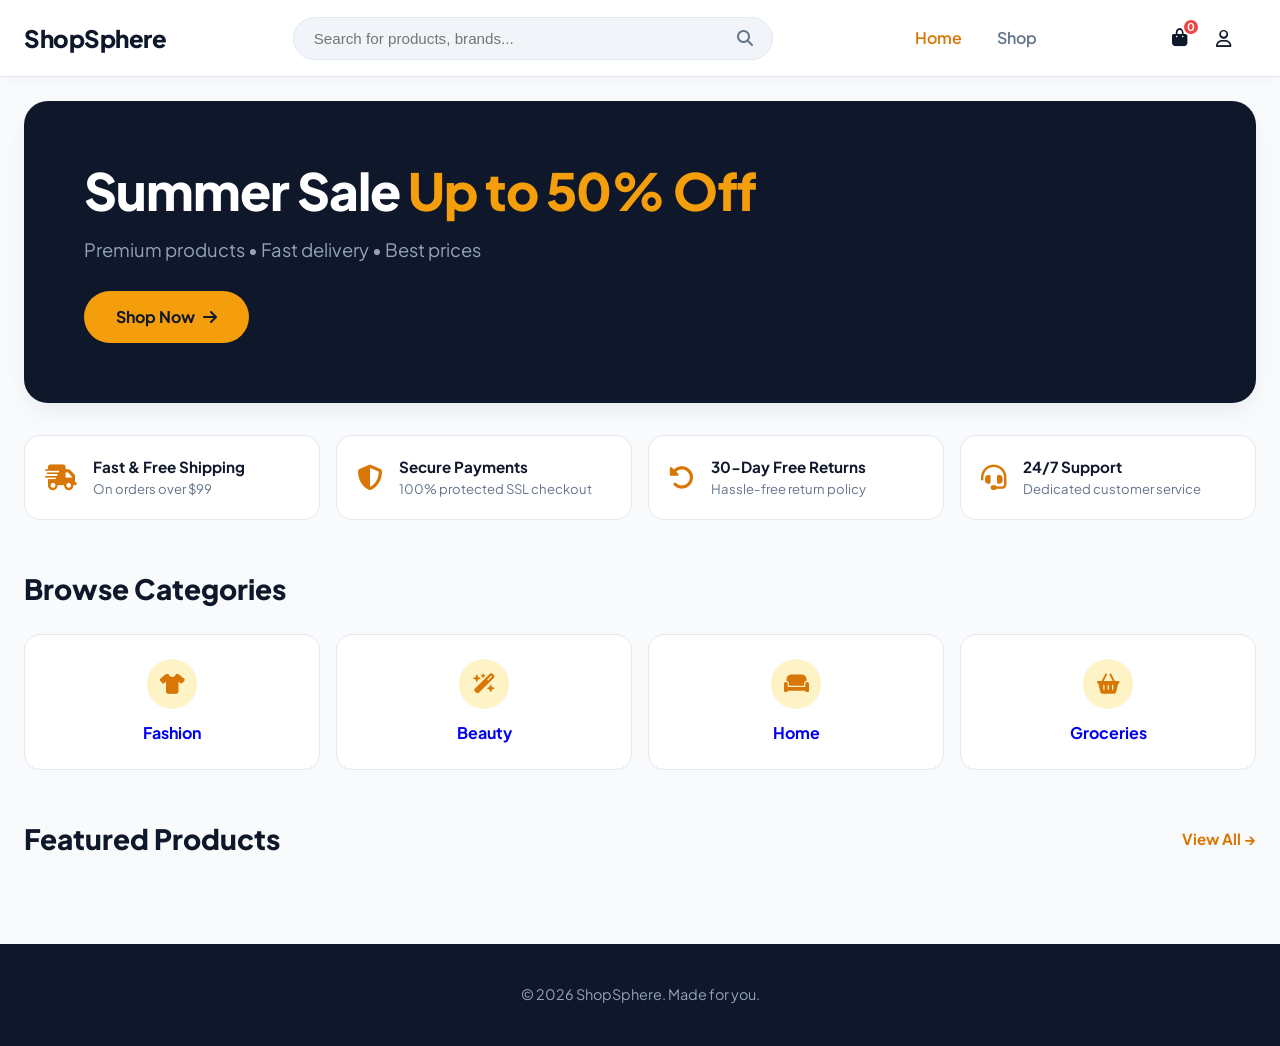
<file: API store/index.html>
<!DOCTYPE html>
<html lang="en">

<head>
    <meta charset="UTF-8">
    <meta name="viewport" content="width=device-width, initial-scale=1.0">
    <title>ShopSphere - Premium Store</title>
    <link rel="stylesheet" href="api.css">
    <link rel="stylesheet" href="https://cdnjs.cloudflare.com/ajax/libs/font-awesome/6.6.0/css/all.min.css">
</head>

<body>

    <!-- NAVBAR -->
    <nav class="navbar">
        <div class="nav-container">
            <div class="logo">
                <!-- <span class="logo-icon"><i class="fa-solid fa-bolt"></i></span> -->
                <span>ShopSphere</span>
            </div>

            <div class="search-bar">
                <input type="text" placeholder="Search for products, brands...">
                <i class="fa-solid fa-magnifying-glass"></i>
            </div>

            <div class="nav-menu">
                <a href="api.html" class="active">Home</a>
                <a href="view.html">Shop</a>
            </div>

            <div class="nav-icons">
                <div class="icon cart">
                    <i class="fa-solid fa-bag-shopping"></i>
                    <span class="cart-count">0</span>
                </div>
                <i style="margin-top: 23px;" class="fa-regular fa-user icon"></i>
            </div>
        </div>
    </nav>

    <!-- HERO -->
    <header class="hero">
        <div class="hero-content">
            <!-- <span class="hero-tag"><i class="fa-solid fa-fire"></i> Summer Collection</span> -->
            <h1>Summer Sale <span class="highlight">Up to 50% Off</span></h1>
            <p>Premium products • Fast delivery • Best prices</p>
            <a style="text-decoration: none;" href="view.html" class="cta-btn">Shop Now <i class="fa-solid fa-arrow-right"></i></a>
        </div>
    </header>

    <!-- FEATURES BAR -->
    <section class="features">
        <div class="feature-item">
            <i class="fa-solid fa-truck-fast"></i>
            <div>
                <h4>Fast & Free Shipping</h4>
                <p>On orders over $99</p>
            </div>
        </div>
        <div class="feature-item">
            <i class="fa-solid fa-shield-halved"></i>
            <div>
                <h4>Secure Payments</h4>
                <p>100% protected SSL checkout</p>
            </div>
        </div>
        <div class="feature-item">
            <i class="fa-solid fa-rotate-left"></i>
            <div>
                <h4>30-Day Free Returns</h4>
                <p>Hassle-free return policy</p>
            </div>
        </div>
        <div class="feature-item">
            <i class="fa-solid fa-headset"></i>
            <div>
                <h4>24/7 Support</h4>
                <p>Dedicated customer service</p>
            </div>
        </div>
    </section>

    <!-- CATEGORIES -->
    <section class="categories">
        <h2>Browse Categories</h2>
        <a style="text-decoration: none;" href="view.html" class="cat-grid">
            <div class="cat-card">
                <div class="cat-icon-wrapper"><i class="fa-solid fa-shirt"></i></div>
                <span>Fashion</span>
            </div>
            <div class="cat-card">
                <div class="cat-icon-wrapper"><i class="fa-solid fa-wand-magic-sparkles"></i></div>
                <span>Beauty</span>
            </div>
            <div class="cat-card">
                <div class="cat-icon-wrapper"><i class="fa-solid fa-couch"></i></div>
                <span>Home</span>
            </div>
            <div class="cat-card">
                <div class="cat-icon-wrapper"><i class="fa-solid fa-basket-shopping"></i></div>
                <span>Groceries</span>
            </div>
        </a>
    </section>

    <!-- PRODUCTS (EXACT ORIGINAL HTML, IDS, AND CLASSES PRESERVED) -->
    <section id="shop" class="products">
        <div class="section-header">
            <h2>Featured Products</h2>
            <a href="view.html" class="view-all">View All →</a>
        </div>

        <div id="grid" class="product-grid">
            <!-- <div class="product-card">
                <img src="https://picsum.photos/id/20/400/400" alt="">
                <div class="product-info">
                    <h3>Apple iPhone 15 Pro</h3>   <h4>Category</h4> <br>
                      <h6>Lorem, ipsum dolor sit amet consectetur adipisicing elit. Optio voluptatem explicabo odit sit eveniet quos blanditiis unde</h6>
                    <br>
                    <p class="price">$1,299</p>
                    <button class="add-to-cart">Add to Cart</button>
                </div>
            </div>

            <div class="product-card">
                <img src="https://picsum.photos/id/201/400/400" alt="">
                <div class="product-info">
                    <h3>MacBook Air M3</h3>   <h4>Category</h4> <br>
                      <h6>Lorem, ipsum dolor sit amet consectetur adipisicing elit. Optio voluptatem explicabo odit sit eveniet quos blanditiis unde</h6>
                    <br>
                    <p class="price">$1,499</p>
                    <button class="add-to-cart">Add to Cart</button>
                </div>
            </div>

            <div class="product-card">
                <img src="https://picsum.photos/id/106/400/400" alt="">
                <div class="product-info">
                    <h3>Dior Sauvage Elixir</h3>    <h4>Category</h4> <br>
                    <h6>Lorem, ipsum dolor sit amet consectetur adipisicing elit. Optio voluptatem explicabo odit sit eveniet quos blanditiis unde</h6>
                    <br>
                    <p class="price">$145</p>
                    <button class="add-to-cart">Add to Cart</button>
                </div>
            </div>

            <div class="product-card">
                <img src="https://picsum.photos/id/180/400/400" alt="">
                <div class="product-info">
                    <h3>The Ordinary Serum</h3>   <h4>Category</h4> <br>
                      <h6>Lorem, ipsum dolor sit amet consectetur adipisicing elit. Optio voluptatem explicabo odit sit eveniet quos blanditiis unde</h6>
                    <br>
                    <p class="price">$18.90</p>
                    <button class="add-to-cart">Add to Cart</button>
                </div>
            </div> -->
        </div>
    </section>

    <!-- FOOTER -->
    <footer>
        <div class="footer-content">
            <p>&copy; 2026 ShopSphere. Made for you.</p>
        </div>
    </footer>

    <script src="api.js"></script>
</body>

</html>
</file>
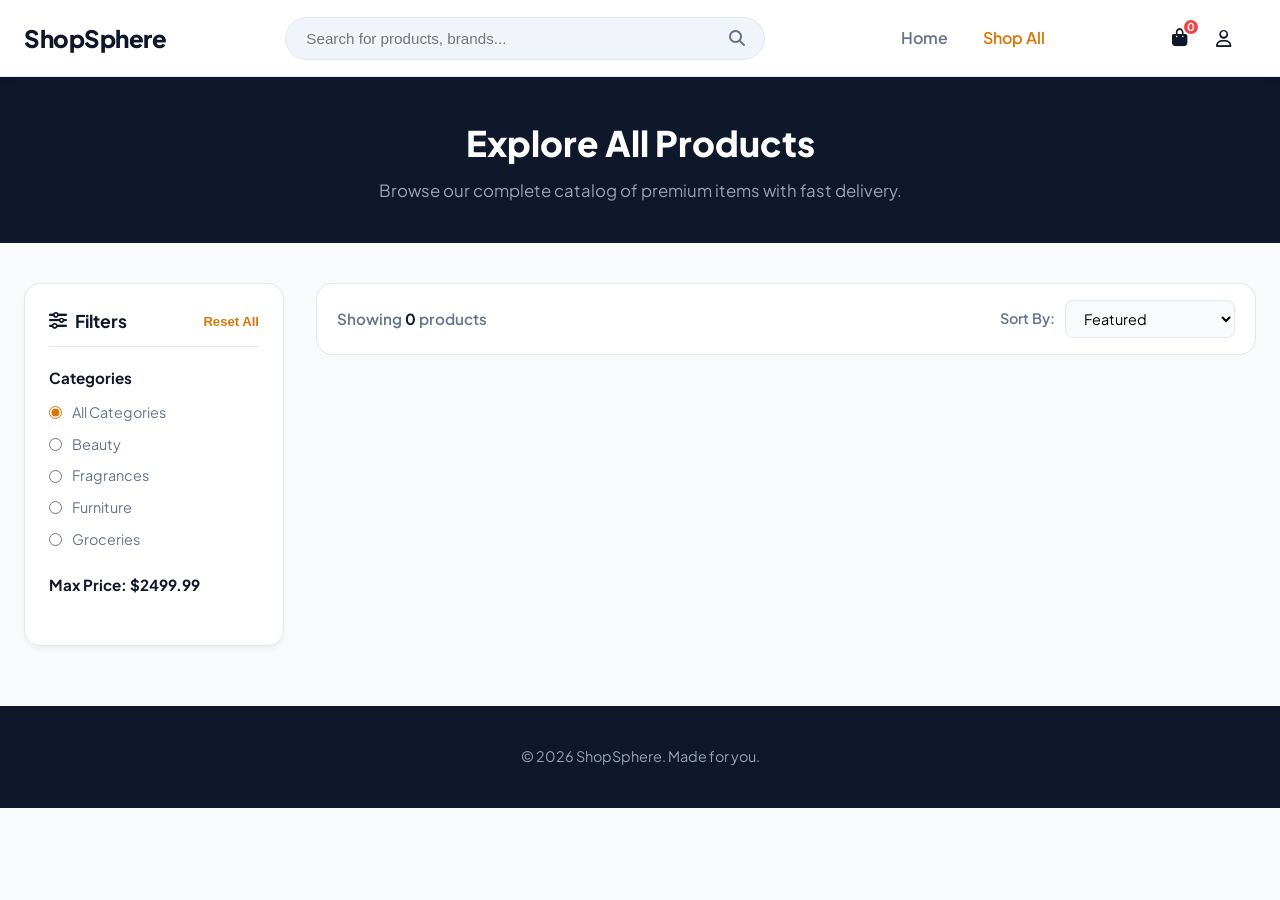
<file: API store/view.html>
<!DOCTYPE html>
<html lang="en">

<head>
    <meta charset="UTF-8">
    <meta name="viewport" content="width=device-width, initial-scale=1.0">
    <title>All Products - ShopSphere</title>
    <link rel="stylesheet" href="api.css">
    <link rel="stylesheet" href="https://cdnjs.cloudflare.com/ajax/libs/font-awesome/6.6.0/css/all.min.css">
</head>

<body>



    <!-- NAVBAR -->
    <nav class="navbar">
        <div class="nav-container">
            <a href="index.html" class="logo" style="text-decoration: none;">
                <span>ShopSphere</span>
            </a>

            <div class="search-bar">
                <input type="text" id="productSearch" placeholder="Search for products, brands...">
                <i class="fa-solid fa-magnifying-glass"></i>
            </div>

            <div class="nav-menu">
                <a href="index.html">Home</a>
                <a href="products.html" class="active">Shop All</a>
            </div>

            <div class="nav-icons">
                <div class="icon cart">
                    <i class="fa-solid fa-bag-shopping"></i>
                    <span class="cart-count">0</span>
                </div>
                <i style="margin-top: 23px;" class="fa-regular fa-user icon"></i>
            </div>
        </div>
    </nav>

    <!-- PAGE HEADER -->
    <header class="shop-header">
        <div class="shop-header-container">
            <h1>Explore All Products</h1>
            <p>Browse our complete catalog of premium items with fast delivery.</p>
        </div>
    </header>

    <!-- SHOP LAYOUT (SIDEBAR + GRID) -->
    <main class="shop-page-container">
        
        <!-- FILTER SIDEBAR -->
        <aside class="filter-sidebar">
            <div class="filter-header">
                <h3><i class="fa-solid fa-sliders"></i> Filters</h3>
                <button id="resetFiltersBtn" class="reset-btn">Reset All</button>
            </div>

            <!-- Categories Filter -->
            <div class="filter-group">
                <h4>Categories</h4>
                <div class="category-list" id="categoryList">
                    <label class="filter-checkbox">
                        <input type="radio" name="category" value="all" checked>
                        <span>All Categories</span>
                    </label>
                    <label class="filter-checkbox">
                        <input type="radio" name="category" value="beauty">
                        <span>Beauty</span>
                    </label>
                    <label class="filter-checkbox">
                        <input type="radio" name="category" value="fragrances">
                        <span>Fragrances</span>
                    </label>
                    <label class="filter-checkbox">
                        <input type="radio" name="category" value="furniture">
                        <span>Furniture</span>
                    </label>
                    <label class="filter-checkbox">
                        <input type="radio" name="category" value="groceries">
                        <span>Groceries</span>
                    </label>
                </div>
            </div>

            <!-- Price Range Filter -->
            <div class="filter-group">
                <h4>Max Price: <span id="priceValue">$2499.99</span></h4>
                <!-- <input type="range" id="priceRange" min="10" max="500" value="500" step="10" class="price-slider"> -->
            </div>
        </aside>

        <!-- MAIN PRODUCTS AREA -->
        <section class="shop-main-content">

            
            <!-- TOOLBAR (Count + Sorting) -->
            <div class="shop-toolbar">
                <p class="product-count">Showing <span id="showingCount">0</span> products</p>

                <div class="sort-wrapper">
                    <label for="sortSelect">Sort By:</label>
                    <select id="sortSelect" class="sort-select">
                        <option value="default">Featured</option>
                        <option value="price-low">Price: Low to High</option>
                        <option value="price-high">Price: High to Low</option>
                    </select>
                </div>
            </div>

            <!-- PRODUCT GRID (Preserves your original #grid) -->
            <div id="grid" class="product-grid">
                 <!-- <div class="product-card">
                <img src="https://picsum.photos/id/20/400/400" alt="">
                <div class="product-info">
                    <h3>Apple iPhone 15 Pro</h3>   <h4>Category</h4> <br>
                      <h6>Lorem, ipsum dolor sit amet consectetur adipisicing elit. Optio voluptatem explicabo odit sit eveniet quos blanditiis unde</h6>
                    <br>
                    <p class="price">$1,299</p>
                    <button class="add-to-cart">Add to Cart</button>
                </div>
            </div> -->
            </div>
             
            


        </section>

    </main>

    <!-- FOOTER -->
    <footer>
        <div class="footer-content">
            <p>&copy; 2026 ShopSphere. Made for you.</p>
        </div>
    </footer>

    <script src="products.js"></script>
</body>

</html>
</file>
<file: API store/api.css>
@import url('https://fonts.googleapis.com/css2?family=Plus+Jakarta+Sans:wght@400;500;600;700;800&display=swap');

:root {
    --primary: #f59e0b;
    --primary-dark: #d97706;
    --bg-main: #f8fafc;
    --bg-card: #ffffff;
    --text-dark: #0f172a;
    --text-muted: #64748b;
    --border: #e2e8f0;
    --shadow-sm: 0 4px 6px -1px rgba(0, 0, 0, 0.05);
    --shadow-md: 0 10px 25px -5px rgba(15, 23, 42, 0.08);
    --shadow-lg: 0 20px 30px -10px rgba(15, 23, 42, 0.12);
    --radius: 16px;
    --transition: all 0.3s ease;
}

* {
    margin: 0;
    padding: 0;
    box-sizing: border-box;
}

body {
    font-family: 'Plus Jakarta Sans', sans-serif;
    background: var(--bg-main);
    color: var(--text-dark);
    line-height: 1.5;
    -webkit-font-smoothing: antialiased;
}

/* Announcement Bar */
.announcement-bar {
    background: #0f172a;
    color: #f1f5f9;
    text-align: center;
    padding: 10px 16px;
    font-size: 0.88rem;
    font-weight: 500;
}

.announcement-bar span {
    color: var(--primary);
    font-weight: 700;
}

/* Navbar */
.navbar {
    background: #ffffff;
    border-bottom: 1px solid var(--border);
    position: sticky;
    top: 0;
    z-index: 100;
    box-shadow: 0 2px 10px rgba(0, 0, 0, 0.03);
}

.nav-container {
    max-width: 1300px;
    margin: 0 auto;
    padding: 0 24px;
    height: 76px;
    display: flex;
    align-items: center;
    justify-content: space-between;
    gap: 20px;
}

.logo {
    font-size: 24px;
    font-weight: 800;
    letter-spacing: -0.5px;
    display: flex;
    align-items: center;
    gap: 10px;
    color: var(--text-dark);
}

.logo-icon {
    background: var(--primary);
    color: white;
    width: 38px;
    height: 38px;
    border-radius: 10px;
    display: flex;
    align-items: center;
    justify-content: center;
    font-size: 18px;
}

.search-bar {
    flex: 1;
    max-width: 480px;
    position: relative;
    margin: 0 20px;
}

.search-bar input {
    width: 100%;
    padding: 12px 48px 12px 20px;
    border: 1px solid var(--border);
    background: #f1f5f9;
    border-radius: 50px;
    font-size: 0.95rem;
    outline: none;
    transition: var(--transition);
}

.search-bar input:focus {
    background: #ffffff;
    border-color: var(--primary);
    box-shadow: 0 0 0 3px rgba(245, 158, 11, 0.2);
}

.search-bar i {
    position: absolute;
    right: 20px;
    top: 50%;
    transform: translateY(-50%);
    color: var(--text-muted);
}

.nav-menu a {
    margin: 0 16px;
    text-decoration: none;
    color: var(--text-muted);
    font-weight: 600;
    transition: var(--transition);
}

.nav-menu a:hover,
.nav-menu a.active {
    color: var(--primary-dark);
}

.nav-icons {
    display: flex;
    gap: 16px;
    align-items: center;
}

.icon {
    cursor: pointer;
    width: 40px;
    height: 40px;
    border-radius: 50%;
    display: flex;
    align-items: center;
    justify-content: center;
    font-size: 1.1rem;
    transition: var(--transition);
}

.icon:hover {
    background: #f1f5f9;
    color: var(--primary-dark);
}

.cart {
    position: relative;
}

.cart-count {
    position: absolute;
    top: 0;
    right: 0;
    background: #ef4444;
    color: white;
    font-size: 11px;
    width: 18px;
    height: 18px;
    border-radius: 50%;
    display: flex;
    align-items: center;
    justify-content: center;
    font-weight: 700;
    border: 2px solid white;
}

/* HERO SECTION (Fixed & Solid Dark Theme) */
.hero {
    max-width: 1300px;
    margin: 24px auto 0;
    padding: 0 24px;
}

.hero-content {
    background: #0f172a;
    border-radius: 24px;
    padding: 60px;
    color: white;
    display: flex;
    flex-direction: column;
    align-items: flex-start;
    box-shadow: var(--shadow-md);
}

.hero-tag {
    display: inline-flex;
    align-items: center;
    gap: 8px;
    background: rgba(255, 255, 255, 0.1);
    padding: 6px 14px;
    border-radius: 50px;
    font-size: 0.8rem;
    font-weight: 700;
    letter-spacing: 0.5px;
    margin-bottom: 16px;
    color: #f1f5f9;
}

.hero-content h1 {
    font-size: 3.2rem;
    line-height: 1.15;
    font-weight: 800;
    letter-spacing: -1px;
    color: #ffffff;
}

.highlight {
    color: var(--primary); /* Plain text color so it never breaks */
}

.hero-content p {
    font-size: 1.15rem;
    color: #94a3b8;
    margin: 16px 0 28px;
}

.cta-btn {
    background: var(--primary);
    color: #0f172a;
    padding: 14px 32px;
    font-size: 1rem;
    font-weight: 700;
    border: none;
    border-radius: 50px;
    cursor: pointer;
    transition: var(--transition);
    display: inline-flex;
    align-items: center;
    gap: 8px;
}

.cta-btn:hover {
    background: #fbbf24;
    transform: translateY(-2px);
}

/* Features Bar */
.features {
    max-width: 1300px;
    margin: 32px auto 0;
    padding: 0 24px;
    display: grid;
    grid-template-columns: repeat(auto-fit, minmax(220px, 1fr));
    gap: 16px;
}

.feature-item {
    background: var(--bg-card);
    padding: 20px;
    border-radius: var(--radius);
    display: flex;
    align-items: center;
    gap: 16px;
    border: 1px solid var(--border);
}

.feature-item i {
    font-size: 1.6rem;
    color: var(--primary-dark);
}

.feature-item h4 {
    font-size: 0.95rem;
    font-weight: 700;
}

.feature-item p {
    font-size: 0.82rem;
    color: var(--text-muted);
}

/* Categories */
.categories {
    max-width: 1300px;
    margin: 48px auto;
    padding: 0 24px;
}

.categories h2 {
    margin-bottom: 24px;
    font-size: 1.75rem;
    font-weight: 800;
}

.cat-grid {
    display: grid;
    grid-template-columns: repeat(auto-fit, minmax(180px, 1fr));
    gap: 16px;
}

.cat-card {
    background: var(--bg-card);
    padding: 24px 16px;
    text-align: center;
    border-radius: var(--radius);
    font-weight: 700;
    border: 1px solid var(--border);
    transition: var(--transition);
    cursor: pointer;
    display: flex;
    flex-direction: column;
    align-items: center;
    gap: 12px;
}

.cat-icon-wrapper {
    width: 50px;
    height: 50px;
    background: #fef3c7;
    color: var(--primary-dark);
    border-radius: 50%;
    display: flex;
    align-items: center;
    justify-content: center;
    font-size: 1.25rem;
}

.cat-card:hover {
    transform: translateY(-4px);
    border-color: var(--primary);
    box-shadow: var(--shadow-md);
}

/* PRODUCTS SECTION (Strictly keeps your IDs & Classes working) */
.products {
    max-width: 1300px;
    margin: 48px auto;
    padding: 0 24px;
}

.section-header {
    display: flex;
    justify-content: space-between;
    align-items: center;
    margin-bottom: 24px;
}

.section-header h2 {
    font-size: 1.75rem;
    font-weight: 800;
}

.view-all {
    color: var(--primary-dark);
    text-decoration: none;
    font-weight: 700;
    font-size: 0.95rem;
}

/* Grid layout for JS rendered items */
.product-grid {
    display: grid;
    grid-template-columns: repeat(auto-fill, minmax(260px, 1fr));
    gap: 24px;
}

/* Card layout & Product styling */
.product-card {
    background: var(--bg-card);
    border-radius: var(--radius);
    overflow: hidden;
    border: 1px solid var(--border);
    transition: var(--transition);
    display: flex;
    flex-direction: column;
    box-shadow: var(--shadow-sm);
}

.product-card:hover {
    transform: translateY(-6px);
    box-shadow: var(--shadow-md);
    border-color: #cbd5e1;
}

/* Gives transparent image products (like juice/kiwi) a clean centered box */
.product-card img {
    width: 100%;
    height: 220px;
    object-fit: contain; /* Keeps product aspect ratio crisp */
    background: #f8fafc;
    padding: 20px;
    border-bottom: 1px solid #f1f5f9;
}

.product-info {
    padding: 18px;
    display: flex;
    flex-direction: column;
    flex-grow: 1;
}

.product-info h3 {
    font-size: 1.1rem;
    font-weight: 700;
    color: var(--text-dark);
    margin-bottom: 4px;
}

.product-info h4,
.category {
    color: var(--text-muted);
    font-size: 0.78rem;
    text-transform: uppercase;
    letter-spacing: 0.5px;
    font-weight: 700;
    margin-bottom: 6px;
}

.product-info h6 {
    color: #64748b;
    font-size: 0.85rem;
    font-weight: 400;
    line-height: 1.4;
    margin-bottom: 12px;
}

.price {
    font-size: 1.3rem;
    font-weight: 800;
    color: #059669;
    margin-bottom: 14px;
}

/* Add to cart button fix */
.add-to-cart {
    width: 100%;
    padding: 12px;
    background: #0f172a;
    color: #ffffff;
    border: none;
    border-radius: 10px;
    font-weight: 700;
    font-size: 0.9rem;
    cursor: pointer;
    transition: var(--transition);
    margin-top: auto;
}

.add-to-cart:hover {
    background: var(--primary);
    color: #0f172a;
}

/* Footer */
footer {
    background: #0f172a;
    color: #94a3b8;
    text-align: center;
    padding: 40px 20px;
    margin-top: 60px;
    font-size: 0.9rem;
}


/* --- View All Products Page Layout --- */
.shop-header {
    background: #0f172a;
    color: white;
    padding: 40px 24px;
    text-align: center;
}

.shop-header-container h1 {
    font-size: 2.2rem;
    font-weight: 800;
    margin-bottom: 8px;
}

.shop-header-container p {
    color: #94a3b8;
    font-size: 1.05rem;
}

.shop-page-container {
    max-width: 1300px;
    margin: 40px auto;
    padding: 0 24px;
    display: grid;
    grid-template-columns: 260px 1fr;
    gap: 32px;
}

/* Sidebar Styles */
.filter-sidebar {
    background: #ffffff;
    border: 1px solid var(--border);
    border-radius: var(--radius);
    padding: 24px;
    height: fit-content;
    box-shadow: var(--shadow-sm);
}

.filter-header {
    display: flex;
    justify-content: space-between;
    align-items: center;
    margin-bottom: 20px;
    padding-bottom: 12px;
    border-bottom: 1px solid var(--border);
}

.filter-header h3 {
    font-size: 1.1rem;
    font-weight: 700;
    display: flex;
    align-items: center;
    gap: 8px;
}

.reset-btn {
    background: none;
    border: none;
    color: var(--primary-dark);
    font-size: 0.82rem;
    font-weight: 700;
    cursor: pointer;
}

.reset-btn:hover {
    text-decoration: underline;
}

.filter-group {
    margin-bottom: 24px;
}

.filter-group h4 {
    font-size: 0.95rem;
    font-weight: 700;
    margin-bottom: 12px;
    color: var(--text-dark);
}

.category-list {
    display: flex;
    flex-direction: column;
    gap: 10px;
}

.filter-checkbox {
    display: flex;
    align-items: center;
    gap: 10px;
    font-size: 0.9rem;
    color: var(--text-muted);
    cursor: pointer;
}

.filter-checkbox input[type="radio"] {
    accent-color: var(--primary-dark);
    cursor: pointer;
}

.price-slider {
    width: 100%;
    accent-color: var(--primary-dark);
    cursor: pointer;
}

/* Shop Toolbar */
.shop-toolbar {
    display: flex;
    justify-content: space-between;
    align-items: center;
    margin-bottom: 24px;
    background: #ffffff;
    padding: 16px 20px;
    border-radius: var(--radius);
    border: 1px solid var(--border);
}

.product-count {
    font-size: 0.95rem;
    font-weight: 600;
    color: var(--text-muted);
}

.product-count span {
    color: var(--text-dark);
    font-weight: 700;
}

.sort-wrapper {
    display: flex;
    align-items: center;
    gap: 10px;
    font-size: 0.9rem;
    font-weight: 600;
    color: var(--text-muted);
}

.sort-select {
    padding: 8px 14px;
    border-radius: 8px;
    border: 1px solid var(--border);
    font-family: inherit;
    font-size: 0.9rem;
    outline: none;
    background: #f8fafc;
    cursor: pointer;
}

/* Responsive Sidebar */
@media (max-width: 868px) {
    .shop-page-container {
        grid-template-columns: 1fr;
    }
}
</file>
